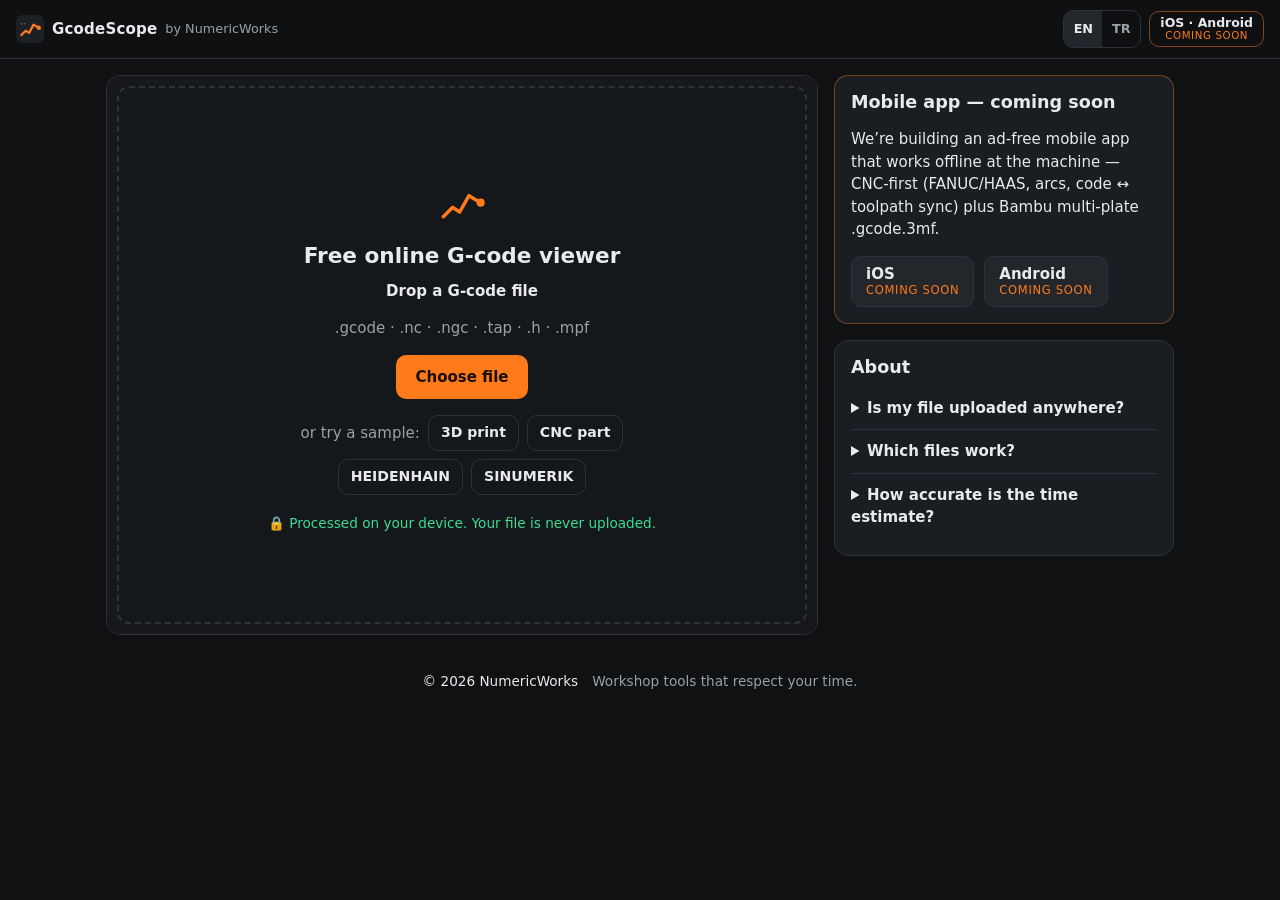
<file: index.html>
<!doctype html>
<html lang="en">
<head>
  <meta charset="utf-8">
  <meta name="viewport" content="width=device-width, initial-scale=1, viewport-fit=cover">
  <title>GcodeScope — Free Online G-code Viewer for CNC &amp; 3D Printing | NumericWorks</title>
  <meta name="description" content="Free, private G-code viewer in your browser. Drop a .gcode or .nc file to see the 3D toolpath, layers, rapids, size, print time and filament. Nothing is uploaded. Works on your phone.">
  <meta name="theme-color" content="#16181b">
  <link rel="canonical" href="https://numericworks.github.io/GcodeScope/">
  <link rel="alternate" hreflang="en" href="https://numericworks.github.io/GcodeScope/">
  <link rel="alternate" hreflang="tr" href="https://numericworks.github.io/GcodeScope/tr/">
  <link rel="alternate" hreflang="x-default" href="https://numericworks.github.io/GcodeScope/">
  <meta property="og:type" content="website">
  <meta property="og:site_name" content="GcodeScope by NumericWorks">
  <meta property="og:url" content="https://numericworks.github.io/GcodeScope/">
  <meta property="og:title" content="GcodeScope — Free G-code Viewer (CNC &amp; 3D printing)">
  <meta property="og:description" content="Drop a .gcode / .nc file and see the toolpath in 3D. Runs entirely in your browser — your file never leaves your device.">
  <meta property="og:image" content="https://numericworks.github.io/GcodeScope/assets/og-image.png">
  <meta property="og:image:width" content="1200">
  <meta property="og:image:height" content="630">
  <meta property="og:image:alt" content="GcodeScope showing a 3D toolpath preview of a G-code file">
  <meta property="og:locale" content="en_US">
  <meta property="og:locale:alternate" content="tr_TR">
  <meta name="twitter:card" content="summary_large_image">
  <script>
    // Visitors who explicitly picked Turkish get the Turkish page (crawlers have no stored choice).
    try { if (localStorage.getItem('gs-lang') === 'tr') location.replace('tr/' + location.hash); } catch {}
  </script>
  <script type="application/ld+json">
  {
    "@context": "https://schema.org",
    "@graph": [
      {
        "@type": "WebApplication",
        "name": "GcodeScope",
        "url": "https://numericworks.github.io/GcodeScope/",
        "description": "Free, private G-code viewer that runs in your browser. Shows the 3D toolpath, layers, rapid moves, size, print time and filament for 3D printing and CNC files.",
        "applicationCategory": "DesignApplication",
        "operatingSystem": "Any (web browser)",
        "browserRequirements": "Requires JavaScript and WebGL",
        "inLanguage": ["en", "tr"],
        "isAccessibleForFree": true,
        "offers": { "@type": "Offer", "price": "0", "priceCurrency": "USD" },
        "image": "https://numericworks.github.io/GcodeScope/assets/og-image.png",
        "publisher": { "@type": "Organization", "name": "NumericWorks" }
      },
      {
        "@type": "FAQPage",
        "mainEntity": [
          { "@type": "Question", "name": "Is my file uploaded anywhere?",
            "acceptedAnswer": { "@type": "Answer", "text": "No. The file is read and rendered by your browser. Nothing is sent to a server — you can even disconnect after the page loads." } },
          { "@type": "Question", "name": "Which files work?",
            "acceptedAnswer": { "@type": "Answer", "text": "G-code from slicers (PrusaSlicer, OrcaSlicer, Bambu Studio, Cura…) and CNC programs for FANUC, HEIDENHAIN (Klartext and ISO), Siemens SINUMERIK, Mazak, Mitsubishi, Kitamura, Okuma, Haas, Fagor and other ISO controls (.nc, .ngc, .tap, .h, .mpf…). Arcs, drilling / tapping / boring cycles, subprograms, macro variables and coordinate shifts/rotations are supported; tilted planes and pocket cycles are listed but not drawn." } },
          { "@type": "Question", "name": "How accurate is the time estimate?",
            "acceptedAnswer": { "@type": "Answer", "text": "If the slicer wrote a time into the file, we show that. Otherwise we compute a rough value from distances and feed rates, ignoring acceleration — real jobs usually take longer." } }
        ]
      }
    ]
  }
  </script>
  <link rel="icon" href="assets/icon.svg" type="image/svg+xml">
  <link rel="stylesheet" href="css/style.css">
  <script type="importmap">
    { "imports": { "three": "./vendor/three.module.min.js", "three/addons/": "./vendor/" } }
  </script>
</head>
<body>
  <header class="topbar">
    <a class="brand" href="./" aria-label="GcodeScope home">
      <img src="assets/icon.svg" alt="" width="28" height="28">
      <span class="brand-name">GcodeScope</span>
      <span class="brand-by">by NumericWorks</span>
    </a>
    <div class="topbar-actions">
      <nav class="lang-switch" aria-label="Language">
        <a href="./" hreflang="en" lang="en" data-lang="en" aria-current="page">EN</a>
        <a href="tr/" hreflang="tr" lang="tr" data-lang="tr">TR</a>
      </nav>
      <a class="soon-badge" href="#app"><span class="soon-os">iOS · Android</span><span class="soon-label" data-i18n="soon">Coming soon</span></a>
    </div>
  </header>

  <main>
    <section class="viewer-card">
      <div class="viewer" id="viewer">
        <div class="dropzone" id="dropzone">
          <div class="dz-inner">
            <svg class="dz-icon" viewBox="0 0 48 48" aria-hidden="true"><path d="M8 34 L16 26 L22 30 L30 16 L40 22" fill="none" stroke="currentColor" stroke-width="3" stroke-linecap="round" stroke-linejoin="round"/><circle cx="40" cy="22" r="3.5" fill="currentColor"/></svg>
            <h1 data-i18n="dzHeading">Free online G-code viewer</h1>
            <p class="dz-cta" data-i18n="dzTitle">Drop a G-code file</p>
            <p class="muted" data-i18n="dzSub">.gcode · .nc · .ngc · .tap · .h · .mpf</p>
            <label class="btn btn-accent">
              <input type="file" id="fileInput" hidden>
              <span data-i18n="pickFile">Choose file</span>
            </label>
            <div class="samples">
              <span class="muted" data-i18n="trySample">or try a sample:</span>
              <button class="btn btn-ghost btn-sm" type="button" data-sample="samples/sample-print.gcode" data-i18n="samplePrint">3D print</button>
              <button class="btn btn-ghost btn-sm" type="button" data-sample="samples/sample-cnc.nc" data-i18n="sampleCnc">CNC part</button>
              <button class="btn btn-ghost btn-sm" type="button" data-sample="samples/sample-heidenhain.h" data-i18n="sampleHeidenhain">HEIDENHAIN</button>
              <button class="btn btn-ghost btn-sm" type="button" data-sample="samples/sample-sinumerik.mpf" data-i18n="sampleSiemens">SINUMERIK</button>
            </div>
            <p class="privacy"><span aria-hidden="true">🔒</span> <span data-i18n="privacy">Processed on your device. Your file is never uploaded.</span></p>
          </div>
        </div>
        <div class="loading" id="loading" hidden>
          <div class="spinner"></div>
          <div><span data-i18n="loading">Reading file…</span> <span id="loadPct"></span></div>
        </div>
        <div class="viewer-tools" id="viewTools" hidden>
          <button class="icon-btn" type="button" data-view="iso" title="3D" aria-label="3D view">3D</button>
          <button class="icon-btn" type="button" data-view="top" data-i18n-title="viewTop" aria-label="Top view">XY</button>
          <button class="icon-btn" type="button" data-view="front" data-i18n-title="viewFront" aria-label="Front view">XZ</button>
          <label class="icon-btn" data-i18n-title="openOther" aria-label="Open another file">
            <input type="file" id="fileInput2" hidden>
            <svg viewBox="0 0 24 24" width="18" height="18" aria-hidden="true"><path d="M4 7h6l2 2h8v9a1 1 0 0 1-1 1H5a1 1 0 0 1-1-1z" fill="none" stroke="currentColor" stroke-width="2" stroke-linejoin="round"/></svg>
          </label>
        </div>
        <div class="legend" id="legend" hidden></div>
      </div>

      <div class="controls" id="controls" hidden>
        <div class="slider-row">
          <button class="play" id="playBtn" type="button" aria-label="Play">
            <svg id="playIcon" viewBox="0 0 24 24" width="22" height="22" aria-hidden="true"><path d="M7 5v14l12-7z" fill="currentColor"/></svg>
          </button>
          <input type="range" id="slider" min="0" max="0" value="0" aria-label="Layer / progress">
          <button class="speed" id="speedBtn" type="button" aria-label="Playback speed">1×</button>
        </div>
        <div class="step-label" id="stepLabel">—</div>
        <div class="toggles">
          <label class="toggle"><input type="checkbox" id="rapidToggle" checked><span class="track"></span><span id="rapidLabel" data-i18n="showRapids">Rapid moves</span></label>
          <label class="toggle" id="holesWrap" hidden><input type="checkbox" id="holesToggle" checked><span class="track"></span><span data-i18n="showHoles">Hole bodies</span></label>
          <label class="toggle" id="onlyCurrentWrap"><input type="checkbox" id="onlyCurrent"><span class="track"></span><span data-i18n="onlyCurrent">Current layer only</span></label>
        </div>
      </div>
    </section>

    <section class="panel" id="summary" hidden>
      <h2 data-i18n="summary">Summary</h2>
      <div class="file-line"><strong id="fileName"></strong> <span class="pill" id="modePill"></span> <span class="pill ctl" id="ctlPill" hidden></span></div>
      <dl class="stats" id="stats"></dl>
      <p class="muted small" id="ctlEvidence" hidden></p>
      <p class="muted small" id="estNote"></p>
    </section>

    <section class="panel app-soon" id="app">
      <h2 data-i18n="appTitle">Mobile app — coming soon</h2>
      <p data-i18n="appText">We’re building an ad-free mobile app that works offline at the machine — CNC-first (FANUC/HAAS, arcs, code ↔ toolpath sync) plus Bambu multi-plate .gcode.3mf.</p>
      <div class="stores">
        <span class="store"><span class="store-os">iOS</span><span class="store-soon" data-i18n="soon">Coming soon</span></span>
        <span class="store"><span class="store-os">Android</span><span class="store-soon" data-i18n="soon">Coming soon</span></span>
      </div>
    </section>

    <section class="panel faq">
      <h2 data-i18n="faqTitle">About</h2>
      <details><summary data-i18n="faq1q">Is my file uploaded anywhere?</summary><p data-i18n="faq1a">No. The file is read and rendered by your browser. Nothing is sent to a server — you can even disconnect after the page loads.</p></details>
      <details><summary data-i18n="faq2q">Which files work?</summary><p data-i18n="faq2a">G-code from slicers (PrusaSlicer, OrcaSlicer, Bambu Studio, Cura…) and CNC programs for FANUC, HEIDENHAIN (Klartext and ISO), Siemens SINUMERIK, Mazak, Mitsubishi, Kitamura, Okuma, Haas, Fagor and other ISO controls (.nc, .ngc, .tap, .h, .mpf…). Arcs, drilling / tapping / boring cycles, subprograms, macro variables and coordinate shifts/rotations are supported; tilted planes and pocket cycles are listed but not drawn.</p></details>
      <details><summary data-i18n="faq3q">How accurate is the time estimate?</summary><p data-i18n="faq3a">If the slicer wrote a time into the file, we show that. Otherwise we compute a rough value from distances and feed rates, ignoring acceleration — real jobs usually take longer.</p></details>
    </section>
  </main>

  <footer class="footer">
    <span>© <span id="year"></span> NumericWorks</span>
    <span class="muted" data-i18n="footer">Workshop tools that respect your time.</span>
  </footer>

  <script>
    // ---- Site config: fill these in, leave empty to disable ----
    window.GS_CONFIG = {
      // Cloudflare Web Analytics token (dash.cloudflare.com → Analytics & Logs → Web Analytics)
      cfAnalyticsToken: '565a4ece5d4343f9b3008908b0157099'
    };
  </script>
  <script type="module" src="js/app.js"></script>
</body>
</html>
</file>
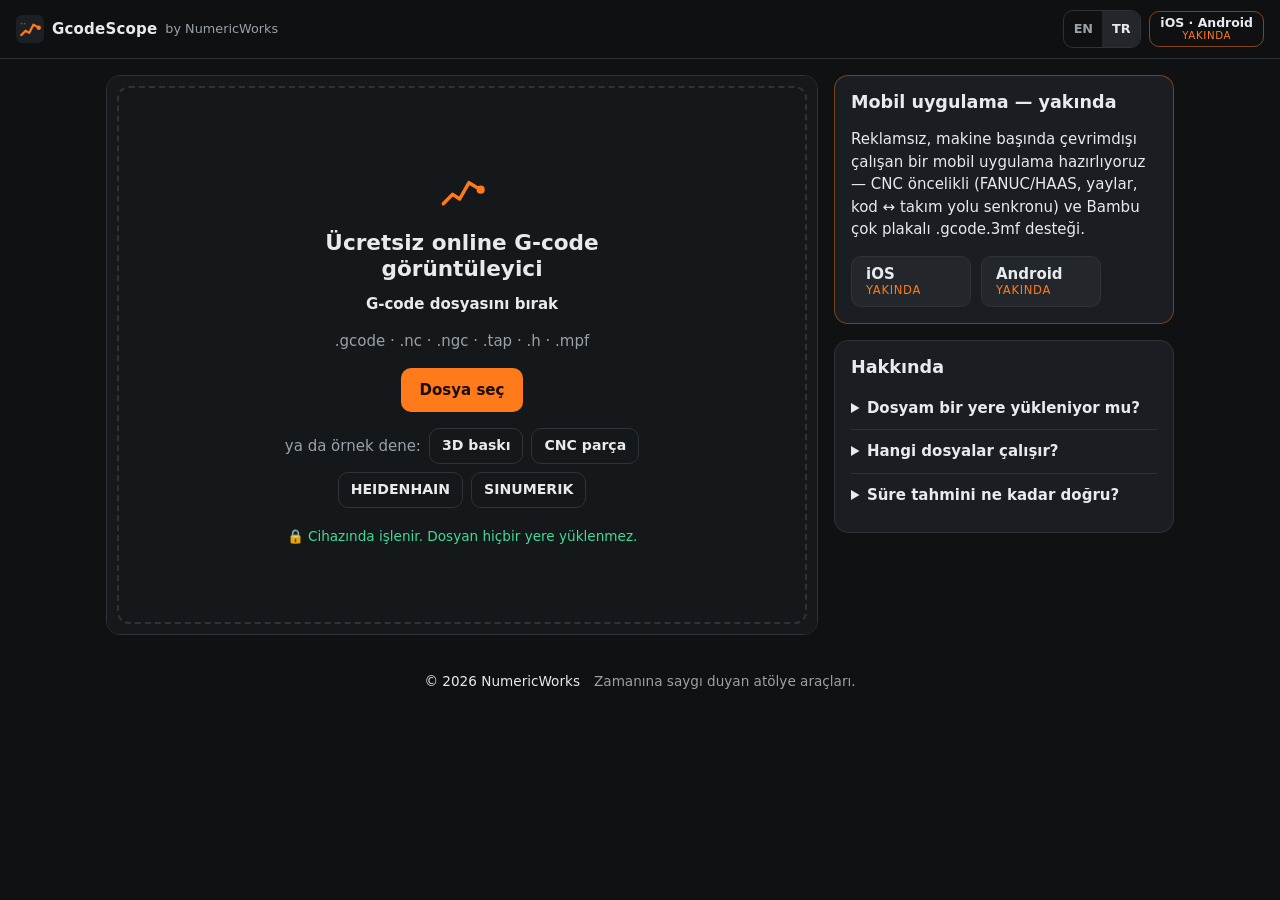
<file: tr/index.html>
<!doctype html>
<html lang="tr">
<head>
  <!-- Generated by tools/make_tr_page.py from index.html; do not edit by hand. -->
  <meta charset="utf-8">
  <meta name="viewport" content="width=device-width, initial-scale=1, viewport-fit=cover">
  <title>GcodeScope — Ücretsiz Online G-code Görüntüleyici (CNC ve 3D Baskı) | NumericWorks</title>
  <meta name="description" content="Tarayıcında çalışan ücretsiz ve gizli G-code görüntüleyici. .gcode veya .nc dosyasını bırak; 3D takım yolunu, katmanları, hızlı hareketleri, boyutu, baskı süresini ve filamenti gör. Dosyan yüklenmez, telefonda da çalışır.">
  <meta name="theme-color" content="#16181b">
  <link rel="canonical" href="https://numericworks.github.io/GcodeScope/tr/">
  <link rel="alternate" hreflang="en" href="https://numericworks.github.io/GcodeScope/">
  <link rel="alternate" hreflang="tr" href="https://numericworks.github.io/GcodeScope/tr/">
  <link rel="alternate" hreflang="x-default" href="https://numericworks.github.io/GcodeScope/">
  <meta property="og:type" content="website">
  <meta property="og:site_name" content="GcodeScope by NumericWorks">
  <meta property="og:url" content="https://numericworks.github.io/GcodeScope/tr/">
  <meta property="og:title" content="GcodeScope — Ücretsiz G-code Görüntüleyici (CNC ve 3D baskı)">
  <meta property="og:description" content=".gcode / .nc dosyasını bırak, takım yolunu 3D gör. Tamamen tarayıcında çalışır — dosyan cihazından çıkmaz.">
  <meta property="og:image" content="https://numericworks.github.io/GcodeScope/assets/og-image.png">
  <meta property="og:image:width" content="1200">
  <meta property="og:image:height" content="630">
  <meta property="og:image:alt" content="GcodeScope ile bir G-code dosyasının 3D takım yolu önizlemesi">
  <meta property="og:locale" content="tr_TR">
  <meta property="og:locale:alternate" content="en_US">
  <meta name="twitter:card" content="summary_large_image">
  <script type="application/ld+json">
  {
    "@context": "https://schema.org",
    "@graph": [
      {
        "@type": "WebApplication",
        "name": "GcodeScope",
        "url": "https://numericworks.github.io/GcodeScope/tr/",
        "description": "Tarayıcında çalışan ücretsiz ve gizli G-code görüntüleyici. 3D baskı ve CNC dosyaları için 3D takım yolunu, katmanları, hızlı hareketleri, boyutu, baskı süresini ve filamenti gösterir.",
        "applicationCategory": "DesignApplication",
        "operatingSystem": "Any (web browser)",
        "browserRequirements": "Requires JavaScript and WebGL",
        "inLanguage": "tr",
        "isAccessibleForFree": true,
        "offers": {
          "@type": "Offer",
          "price": "0",
          "priceCurrency": "USD"
        },
        "image": "https://numericworks.github.io/GcodeScope/assets/og-image.png",
        "publisher": {
          "@type": "Organization",
          "name": "NumericWorks"
        }
      },
      {
        "@type": "FAQPage",
        "mainEntity": [
          {
            "@type": "Question",
            "name": "Dosyam bir yere yükleniyor mu?",
            "acceptedAnswer": {
              "@type": "Answer",
              "text": "Hayır. Dosya tarayıcında okunur ve çizilir. Sunucuya hiçbir şey gönderilmez — sayfa açıldıktan sonra internet bağlantısını kesebilirsin."
            }
          },
          {
            "@type": "Question",
            "name": "Hangi dosyalar çalışır?",
            "acceptedAnswer": {
              "@type": "Answer",
              "text": "Dilimleyici çıktıları (PrusaSlicer, OrcaSlicer, Bambu Studio, Cura…) ve FANUC, HEIDENHAIN (Klartext ve ISO), Siemens SINUMERIK, Mazak, Mitsubishi, Kitamura, Okuma, Haas, Fagor ve diğer ISO kontroller için CNC programları (.nc, .ngc, .tap, .h, .mpf…). Yaylar, delme / kılavuz / bara çevrimleri, alt programlar, makro değişkenleri ve sıfır kaydırma/döndürme desteklenir; eğik düzlemler ve cep çevrimleri listelenir ama çizilmez."
            }
          },
          {
            "@type": "Question",
            "name": "Süre tahmini ne kadar doğru?",
            "acceptedAnswer": {
              "@type": "Answer",
              "text": "Dilimleyici dosyaya süre yazdıysa onu gösteririz. Yoksa mesafe ve ilerleme hızından kaba bir değer hesaplarız; ivmelenme hesaba katılmaz, gerçek iş genelde daha uzun sürer."
            }
          }
        ]
      }
    ]
  }
  </script>
  <link rel="icon" href="../assets/icon.svg" type="image/svg+xml">
  <link rel="stylesheet" href="../css/style.css">
  <script type="importmap">
    { "imports": { "three": "../vendor/three.module.min.js", "three/addons/": "../vendor/" } }
  </script>
</head>
<body>
  <header class="topbar">
    <a class="brand" href="./" aria-label="GcodeScope ana sayfa">
      <img src="../assets/icon.svg" alt="" width="28" height="28">
      <span class="brand-name">GcodeScope</span>
      <span class="brand-by">by NumericWorks</span>
    </a>
    <div class="topbar-actions">
      <nav class="lang-switch" aria-label="Dil">
        <a href="../" hreflang="en" lang="en" data-lang="en">EN</a>
        <a href="./" hreflang="tr" lang="tr" data-lang="tr" aria-current="page">TR</a>
      </nav>
      <a class="soon-badge" href="#app"><span class="soon-os">iOS · Android</span><span class="soon-label" data-i18n="soon">Yakında</span></a>
    </div>
  </header>

  <main>
    <section class="viewer-card">
      <div class="viewer" id="viewer">
        <div class="dropzone" id="dropzone">
          <div class="dz-inner">
            <svg class="dz-icon" viewBox="0 0 48 48" aria-hidden="true"><path d="M8 34 L16 26 L22 30 L30 16 L40 22" fill="none" stroke="currentColor" stroke-width="3" stroke-linecap="round" stroke-linejoin="round"/><circle cx="40" cy="22" r="3.5" fill="currentColor"/></svg>
            <h1 data-i18n="dzHeading">Ücretsiz online G-code görüntüleyici</h1>
            <p class="dz-cta" data-i18n="dzTitle">G-code dosyasını bırak</p>
            <p class="muted" data-i18n="dzSub">.gcode · .nc · .ngc · .tap · .h · .mpf</p>
            <label class="btn btn-accent">
              <input type="file" id="fileInput" hidden>
              <span data-i18n="pickFile">Dosya seç</span>
            </label>
            <div class="samples">
              <span class="muted" data-i18n="trySample">ya da örnek dene:</span>
              <button class="btn btn-ghost btn-sm" type="button" data-sample="../samples/sample-print.gcode" data-i18n="samplePrint">3D baskı</button>
              <button class="btn btn-ghost btn-sm" type="button" data-sample="../samples/sample-cnc.nc" data-i18n="sampleCnc">CNC parça</button>
              <button class="btn btn-ghost btn-sm" type="button" data-sample="../samples/sample-heidenhain.h" data-i18n="sampleHeidenhain">HEIDENHAIN</button>
              <button class="btn btn-ghost btn-sm" type="button" data-sample="../samples/sample-sinumerik.mpf" data-i18n="sampleSiemens">SINUMERIK</button>
            </div>
            <p class="privacy"><span aria-hidden="true">🔒</span> <span data-i18n="privacy">Cihazında işlenir. Dosyan hiçbir yere yüklenmez.</span></p>
          </div>
        </div>
        <div class="loading" id="loading" hidden>
          <div class="spinner"></div>
          <div><span data-i18n="loading">Dosya okunuyor…</span> <span id="loadPct"></span></div>
        </div>
        <div class="viewer-tools" id="viewTools" hidden>
          <button class="icon-btn" type="button" data-view="iso" title="3D" aria-label="3D view">3D</button>
          <button class="icon-btn" type="button" data-view="top" data-i18n-title="viewTop" aria-label="Top view">XY</button>
          <button class="icon-btn" type="button" data-view="front" data-i18n-title="viewFront" aria-label="Front view">XZ</button>
          <label class="icon-btn" data-i18n-title="openOther" aria-label="Open another file">
            <input type="file" id="fileInput2" hidden>
            <svg viewBox="0 0 24 24" width="18" height="18" aria-hidden="true"><path d="M4 7h6l2 2h8v9a1 1 0 0 1-1 1H5a1 1 0 0 1-1-1z" fill="none" stroke="currentColor" stroke-width="2" stroke-linejoin="round"/></svg>
          </label>
        </div>
        <div class="legend" id="legend" hidden></div>
      </div>

      <div class="controls" id="controls" hidden>
        <div class="slider-row">
          <button class="play" id="playBtn" type="button" aria-label="Play">
            <svg id="playIcon" viewBox="0 0 24 24" width="22" height="22" aria-hidden="true"><path d="M7 5v14l12-7z" fill="currentColor"/></svg>
          </button>
          <input type="range" id="slider" min="0" max="0" value="0" aria-label="Layer / progress">
          <button class="speed" id="speedBtn" type="button" aria-label="Playback speed">1×</button>
        </div>
        <div class="step-label" id="stepLabel">—</div>
        <div class="toggles">
          <label class="toggle"><input type="checkbox" id="rapidToggle" checked><span class="track"></span><span id="rapidLabel" data-i18n="showRapids">Hızlı hareketler</span></label>
          <label class="toggle" id="holesWrap" hidden><input type="checkbox" id="holesToggle" checked><span class="track"></span><span data-i18n="showHoles">Delik gövdeleri</span></label>
          <label class="toggle" id="onlyCurrentWrap"><input type="checkbox" id="onlyCurrent"><span class="track"></span><span data-i18n="onlyCurrent">Yalnızca bu katman</span></label>
        </div>
      </div>
    </section>

    <section class="panel" id="summary" hidden>
      <h2 data-i18n="summary">Özet</h2>
      <div class="file-line"><strong id="fileName"></strong> <span class="pill" id="modePill"></span> <span class="pill ctl" id="ctlPill" hidden></span></div>
      <dl class="stats" id="stats"></dl>
      <p class="muted small" id="ctlEvidence" hidden></p>
      <p class="muted small" id="estNote"></p>
    </section>

    <section class="panel app-soon" id="app">
      <h2 data-i18n="appTitle">Mobil uygulama — yakında</h2>
      <p data-i18n="appText">Reklamsız, makine başında çevrimdışı çalışan bir mobil uygulama hazırlıyoruz — CNC öncelikli (FANUC/HAAS, yaylar, kod ↔ takım yolu senkronu) ve Bambu çok plakalı .gcode.3mf desteği.</p>
      <div class="stores">
        <span class="store"><span class="store-os">iOS</span><span class="store-soon" data-i18n="soon">Yakında</span></span>
        <span class="store"><span class="store-os">Android</span><span class="store-soon" data-i18n="soon">Yakında</span></span>
      </div>
    </section>

    <section class="panel faq">
      <h2 data-i18n="faqTitle">Hakkında</h2>
      <details><summary data-i18n="faq1q">Dosyam bir yere yükleniyor mu?</summary><p data-i18n="faq1a">Hayır. Dosya tarayıcında okunur ve çizilir. Sunucuya hiçbir şey gönderilmez — sayfa açıldıktan sonra internet bağlantısını kesebilirsin.</p></details>
      <details><summary data-i18n="faq2q">Hangi dosyalar çalışır?</summary><p data-i18n="faq2a">Dilimleyici çıktıları (PrusaSlicer, OrcaSlicer, Bambu Studio, Cura…) ve FANUC, HEIDENHAIN (Klartext ve ISO), Siemens SINUMERIK, Mazak, Mitsubishi, Kitamura, Okuma, Haas, Fagor ve diğer ISO kontroller için CNC programları (.nc, .ngc, .tap, .h, .mpf…). Yaylar, delme / kılavuz / bara çevrimleri, alt programlar, makro değişkenleri ve sıfır kaydırma/döndürme desteklenir; eğik düzlemler ve cep çevrimleri listelenir ama çizilmez.</p></details>
      <details><summary data-i18n="faq3q">Süre tahmini ne kadar doğru?</summary><p data-i18n="faq3a">Dilimleyici dosyaya süre yazdıysa onu gösteririz. Yoksa mesafe ve ilerleme hızından kaba bir değer hesaplarız; ivmelenme hesaba katılmaz, gerçek iş genelde daha uzun sürer.</p></details>
    </section>
  </main>

  <footer class="footer">
    <span>© <span id="year"></span> NumericWorks</span>
    <span class="muted" data-i18n="footer">Zamanına saygı duyan atölye araçları.</span>
  </footer>

  <script>
    // ---- Site config: fill these in, leave empty to disable ----
    window.GS_CONFIG = {
      // Cloudflare Web Analytics token (dash.cloudflare.com → Analytics & Logs → Web Analytics)
      cfAnalyticsToken: '565a4ece5d4343f9b3008908b0157099'
    };
  </script>
  <script type="module" src="../js/app.js"></script>
</body>
</html>
</file>
<file: css/style.css>
:root {
  --bg: #0f1113;
  --surface: #1a1d21;
  --surface-2: #23272c;
  --border: #2e3339;
  --text: #e8eaed;
  --muted: #9aa1a9;
  --accent: #ff7a1a;
  --accent-ink: #1a0d02;
  --ok: #3ddc97;
  --err: #ff6b6b;
  --radius: 14px;
  --gutter: 16px;
  color-scheme: dark;
}

* { box-sizing: border-box; }
html { -webkit-text-size-adjust: 100%; }
body {
  margin: 0;
  background: var(--bg);
  color: var(--text);
  font: 15px/1.5 system-ui, -apple-system, "Segoe UI", Roboto, "Helvetica Neue", Arial, sans-serif;
  overflow-x: hidden;
}
a { color: var(--accent); }
h1, h2 { line-height: 1.2; margin: 0 0 .5em; }
h1 { font-size: 1.35rem; }
h2 { font-size: 1.1rem; }
.muted { color: var(--muted); }
.small { font-size: .85rem; }

/* ------------------------------------------------------------ top bar */
.topbar {
  position: sticky; top: 0; z-index: 20;
  display: flex; align-items: center; justify-content: space-between; gap: 8px;
  padding: 10px var(--gutter);
  padding-top: max(10px, env(safe-area-inset-top));
  background: rgba(15, 17, 19, .92);
  backdrop-filter: blur(8px);
  border-bottom: 1px solid var(--border);
}
.brand { display: flex; align-items: center; gap: 8px; color: var(--text); text-decoration: none; min-width: 0; }
.brand-name { font-weight: 700; letter-spacing: .2px; min-width: 0; overflow: hidden; text-overflow: ellipsis; white-space: nowrap; }
.brand img { flex: none; }
.brand-by { color: var(--muted); font-size: .8rem; white-space: nowrap; }
.topbar-actions { display: flex; align-items: center; gap: 8px; flex-shrink: 0; }
.lang-switch { display: flex; border: 1px solid var(--border); border-radius: 10px; overflow: hidden; }
.lang-switch a {
  display: inline-flex; align-items: center; justify-content: center;
  min-width: 38px; min-height: 36px; padding: 0 8px;
  color: var(--muted); font-weight: 600; font-size: .8rem; line-height: 1; text-decoration: none;
}
.lang-switch a[aria-current="page"] { background: var(--surface-2); color: var(--text); }
.lang-switch a:focus-visible { outline: 2px solid var(--accent); outline-offset: -2px; }
.soon-badge {
  display: inline-flex; flex-direction: column; align-items: center; justify-content: center;
  min-height: 36px; padding: 3px 10px; border-radius: 10px;
  border: 1px solid rgba(255, 122, 26, .5); color: var(--text); text-decoration: none;
  line-height: 1.15; white-space: nowrap;
}
.soon-os { font-weight: 600; font-size: .78rem; }
.soon-label { font-size: .64rem; letter-spacing: .06em; text-transform: uppercase; color: var(--accent); }
.soon-badge:focus-visible { outline: 2px solid var(--accent); outline-offset: 2px; }

/* ------------------------------------------------------------ buttons */
.btn {
  display: inline-flex; align-items: center; justify-content: center; gap: 6px;
  min-height: 44px; padding: 0 18px;
  border: 1px solid transparent; border-radius: 10px;
  font: inherit; font-weight: 600; cursor: pointer; text-decoration: none;
  -webkit-tap-highlight-color: transparent;
}
.btn-sm { min-height: 36px; padding: 0 12px; font-size: .88rem; }
.btn-accent { background: var(--accent); color: var(--accent-ink); }
.btn-accent:hover { filter: brightness(1.08); }
.btn-ghost { background: transparent; color: var(--text); border-color: var(--border); }
.btn-ghost:hover { background: var(--surface-2); }
.btn:disabled { opacity: .6; cursor: default; }
.btn:focus-visible, .icon-btn:focus-visible, .play:focus-visible, .speed:focus-visible { outline: 2px solid var(--accent); outline-offset: 2px; }

/* ------------------------------------------------------------ layout */
main {
  max-width: 1100px; margin: 0 auto;
  padding: var(--gutter);
  display: grid; gap: var(--gutter);
  grid-template-columns: minmax(0, 1fr);
}
@media (min-width: 900px) {
  main { grid-template-columns: minmax(0, 1fr) 340px; align-items: start; }
  .viewer-card { grid-row: span 3; }
}
.panel, .viewer-card {
  background: var(--surface);
  border: 1px solid var(--border);
  border-radius: var(--radius);
}
.panel { padding: 16px; }

/* ------------------------------------------------------------ viewer */
.viewer-card { overflow: hidden; }
.viewer {
  position: relative;
  height: min(62vh, 640px);
  min-height: 300px;
  background: #16181b;
}
/* touch-action only on the canvas: on .viewer it would also block page scrolling over the dropzone */
.viewer canvas { display: block; width: 100%; height: 100%; touch-action: none; }
.dropzone {
  position: absolute; inset: 10px;
  display: grid; place-items: center;
  border: 2px dashed var(--border); border-radius: 12px;
  background: rgba(22, 24, 27, .96);
  text-align: center; padding: 16px;
  transition: border-color .15s, background .15s;
  touch-action: auto;
}
body.dragging .dropzone { border-color: var(--accent); background: rgba(255, 122, 26, .08); }
.dropzone[hidden] { display: none; }
.dz-inner { max-width: 420px; }
.dz-cta { margin: 0 0 .25em; font-weight: 600; }
.dz-icon { width: 56px; height: 56px; color: var(--accent); margin-bottom: 4px; }
.samples { display: flex; flex-wrap: wrap; align-items: center; justify-content: center; gap: 8px; margin-top: 16px; }
.privacy { margin: 18px 0 0; font-size: .85rem; color: var(--ok); }
.error { color: var(--err); margin-top: 12px; }

.loading {
  position: absolute; inset: 0; display: grid; place-content: center; justify-items: center; gap: 12px;
  background: rgba(15, 17, 19, .8); z-index: 5;
}
.loading[hidden] { display: none; }
.spinner {
  width: 36px; height: 36px; border-radius: 50%;
  border: 3px solid var(--border); border-top-color: var(--accent);
  animation: spin .8s linear infinite;
}
@keyframes spin { to { transform: rotate(360deg); } }

.viewer-tools {
  position: absolute; top: 10px; right: 10px;
  display: flex; flex-direction: column; gap: 6px;
}
.viewer-tools[hidden] { display: none; }
.icon-btn {
  width: 40px; height: 40px;
  display: grid; place-items: center;
  border-radius: 10px; border: 1px solid var(--border);
  background: rgba(26, 29, 33, .9); color: var(--text);
  font: 600 .78rem/1 inherit; cursor: pointer;
}
.icon-btn:hover { border-color: var(--accent); }
.legend {
  position: absolute; left: 10px; bottom: 10px;
  display: flex; gap: 10px; flex-wrap: wrap;
  font-size: .78rem; color: var(--muted);
  background: rgba(26, 29, 33, .85); padding: 4px 8px; border-radius: 8px;
  pointer-events: none;
}
.legend[hidden] { display: none; }
.legend i { display: inline-block; width: 10px; height: 3px; border-radius: 2px; margin-right: 5px; vertical-align: middle; }
.legend i.dash { background: repeating-linear-gradient(90deg, var(--c) 0 3px, transparent 3px 5px); }

/* ------------------------------------------------------------ controls */
.controls { padding: 12px 14px 14px; border-top: 1px solid var(--border); }
.controls[hidden] { display: none; }
.slider-row { display: flex; align-items: center; gap: 10px; }
.play {
  flex: none; width: 44px; height: 44px; border-radius: 50%;
  border: 0; background: var(--accent); color: var(--accent-ink);
  display: grid; place-items: center; cursor: pointer;
}
.speed {
  flex: none; min-width: 44px; height: 36px; border-radius: 8px;
  border: 1px solid var(--border); background: transparent; color: var(--text);
  font: 600 .85rem/1 inherit; cursor: pointer;
}
input[type=range] {
  flex: 1; min-width: 0; height: 44px; margin: 0;
  -webkit-appearance: none; appearance: none; background: transparent;
}
input[type=range]::-webkit-slider-runnable-track { height: 6px; background: var(--surface-2); border-radius: 3px; }
input[type=range]::-moz-range-track { height: 6px; background: var(--surface-2); border-radius: 3px; }
input[type=range]::-webkit-slider-thumb {
  -webkit-appearance: none; width: 26px; height: 26px; margin-top: -10px;
  border-radius: 50%; background: var(--text); border: 3px solid var(--accent);
}
input[type=range]::-moz-range-thumb { width: 22px; height: 22px; border-radius: 50%; background: var(--text); border: 3px solid var(--accent); }
.step-label {
  font: .82rem/1.4 ui-monospace, SFMono-Regular, Menlo, Consolas, monospace;
  color: var(--muted); margin: 4px 0 10px; min-height: 1.4em;
  overflow-wrap: anywhere;
}
.toggles { display: flex; flex-wrap: wrap; gap: 10px 20px; }
.toggle { display: inline-flex; align-items: center; gap: 8px; cursor: pointer; min-height: 32px; user-select: none; }
.toggle[hidden] { display: none; }
.toggle input { position: absolute; opacity: 0; pointer-events: none; }
.toggle .track {
  width: 38px; height: 22px; border-radius: 11px; background: var(--surface-2);
  border: 1px solid var(--border); position: relative; transition: background .15s;
}
.toggle .track::after {
  content: ""; position: absolute; top: 2px; left: 2px; width: 16px; height: 16px; border-radius: 50%;
  background: var(--muted); transition: transform .15s, background .15s;
}
.toggle input:checked + .track { background: rgba(255, 122, 26, .25); border-color: var(--accent); }
.toggle input:checked + .track::after { transform: translateX(16px); background: var(--accent); }
.toggle input:focus-visible + .track { outline: 2px solid var(--accent); outline-offset: 2px; }

/* ------------------------------------------------------------ summary */
.panel[hidden] { display: none; }
.file-line { display: flex; align-items: center; gap: 8px; flex-wrap: wrap; margin-bottom: 12px; overflow-wrap: anywhere; }
.pill { font-size: .75rem; padding: 2px 8px; border-radius: 999px; background: var(--surface-2); border: 1px solid var(--border); }
.pill.cnc { color: #4fc3f7; border-color: rgba(79, 195, 247, .4); }
.pill.print { color: #d8e4ec; }
.stats { display: grid; grid-template-columns: 1fr 1fr; gap: 10px; margin: 0; }
.stats div { background: var(--surface-2); border-radius: 10px; padding: 8px 10px; min-width: 0; }
.stats dt { font-size: .75rem; color: var(--muted); }
.stats dd { margin: 2px 0 0; font-weight: 600; font-variant-numeric: tabular-nums; overflow-wrap: anywhere; }
.tag { font-weight: 400; color: var(--muted); font-size: .72rem; }
.stats div.wide { grid-column: 1 / -1; }
.ctl-model { font-weight: 400; }
.pill.ctl { color: #ffd166; border-color: rgba(255, 209, 102, .4); }

/* ------------------------------------------------------------ app soon */
.app-soon { border-color: rgba(255, 122, 26, .4); }
.stores { display: flex; flex-wrap: wrap; gap: 10px; margin-top: 12px; }
.store {
  display: inline-flex; flex-direction: column; min-width: 120px; padding: 8px 14px;
  border-radius: 10px; background: var(--surface-2); border: 1px solid var(--border); line-height: 1.25;
}
.store-os { font-weight: 700; }
.store-soon { font-size: .72rem; letter-spacing: .06em; text-transform: uppercase; color: var(--accent); }

/* ------------------------------------------------------------ faq/footer */
.faq details { border-top: 1px solid var(--border); padding: 10px 0; }
.faq details:first-of-type { border-top: 0; }
.faq summary { cursor: pointer; font-weight: 600; }
.faq p { margin: 8px 0 0; color: var(--muted); }
.footer {
  display: flex; flex-wrap: wrap; gap: 6px 14px; justify-content: center;
  padding: 20px var(--gutter) max(24px, env(safe-area-inset-bottom));
  font-size: .85rem;
}

@media (max-width: 420px) {
  .brand-by { display: none; }
  .topbar { padding-left: 12px; padding-right: 12px; }
  .topbar-actions { gap: 6px; }
  .lang-switch a { min-width: 32px; padding: 0 6px; }
  .soon-badge { padding: 3px 8px; }
  .stats { grid-template-columns: 1fr 1fr; }
}
</file>
